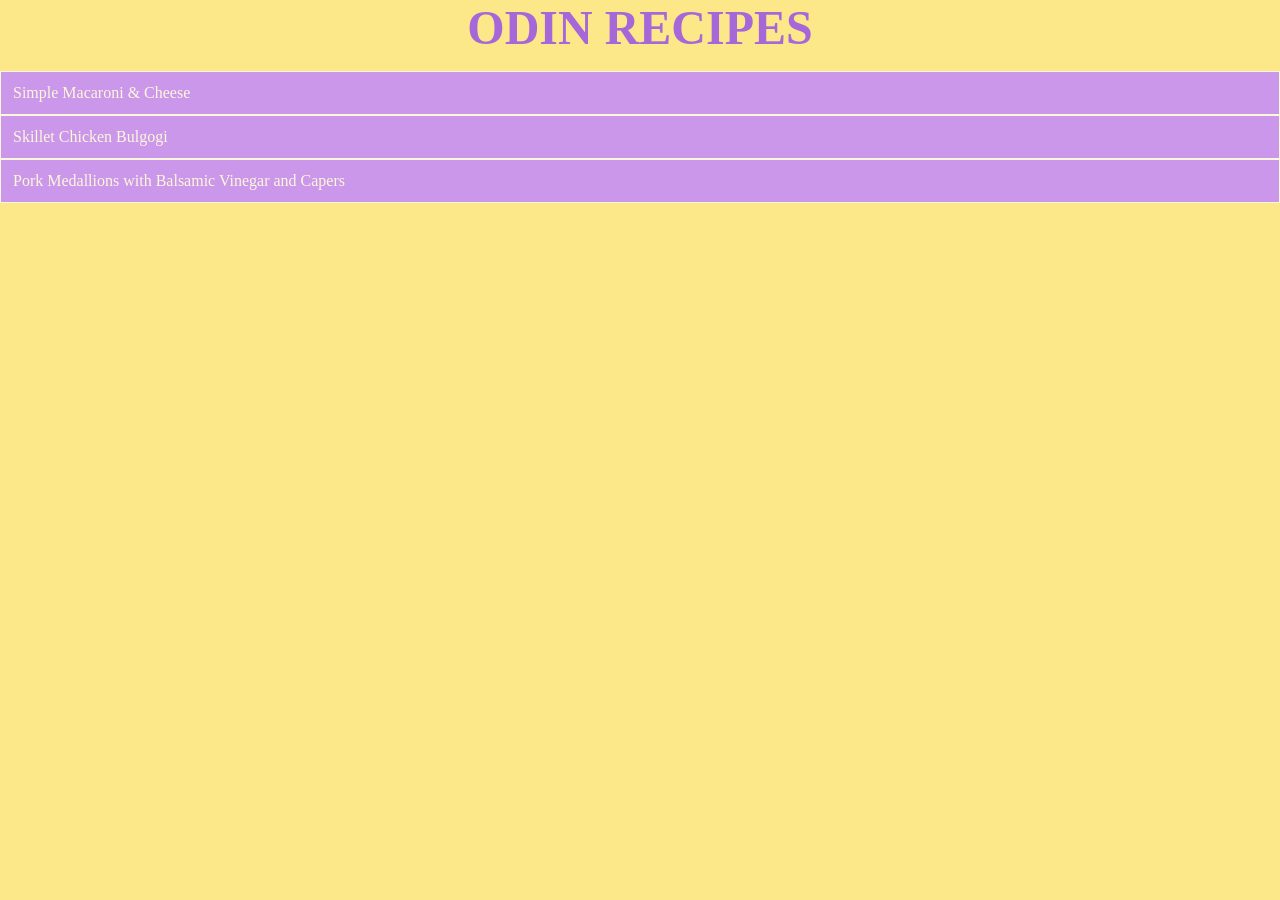
<file: index.html>
<!DOCTYPE html>
<html lang="en">
  <head>
    <meta charset="utf-8">
    <title>Odin Recipes | Home Page</title>
    <link rel="stylesheet" href="./styles.css">
  </head>
  <body>
    <h1>Odin Recipes</h1>
    <ul class="nav">

      <li>
        <a href="./recipes/macaroni-and-cheese.html">Simple Macaroni & Cheese</a>
      </li>
      <li>
        <a href="./recipes/skillet-chicken.html">Skillet Chicken Bulgogi</a>
      </li>
      <li>
        <a href="./recipes/pork-medallions.html">
          Pork Medallions with Balsamic Vinegar and Capers
        </a>
      </li>
    </ul>
  </body>
</html>
</file>
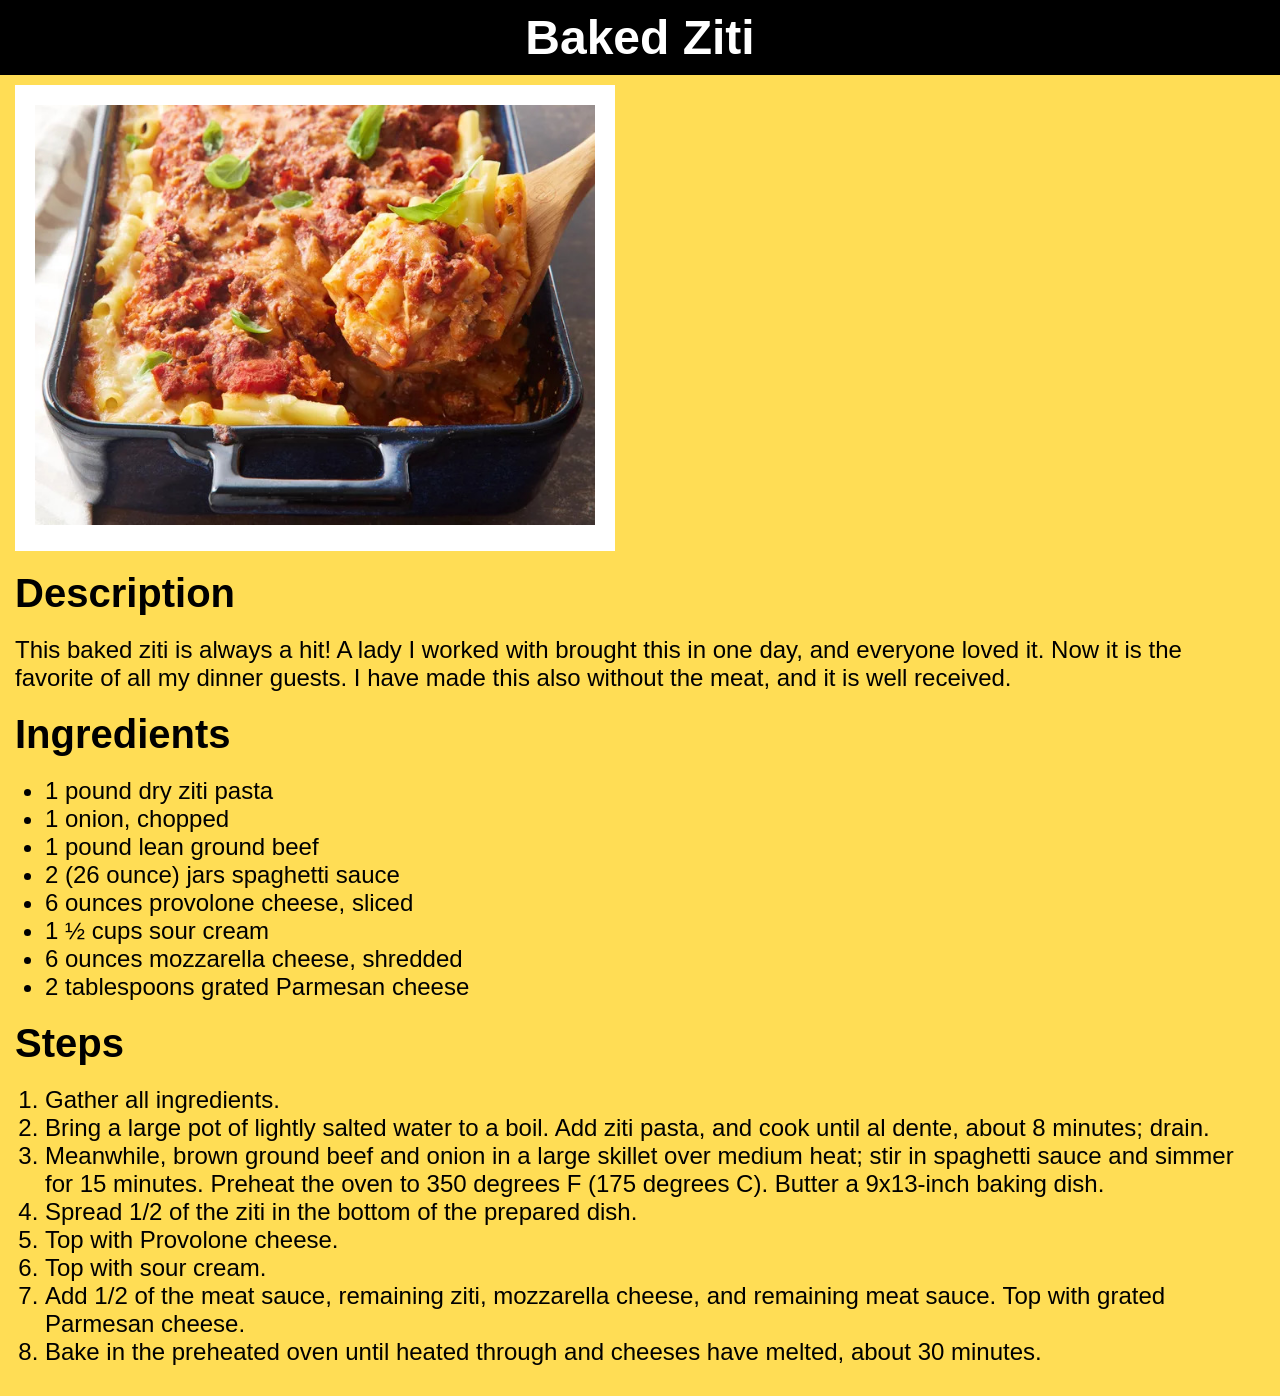
<file: recipes/baked-ziti.html>
<!DOCTYPE html>
<html lang="en">

<head>
  <meta charset="utf-8">
  <meta name="viewport" content="width=device-width, initial-scale=1.0">
  <title>Odin Recipe: Baked Ziti</title>
  <link rel="stylesheet" href="../css/styles.css">
</head>

<body>
  <h1 class="bg-black text-center">Baked Ziti</h1>
  <div class="container">
    <div class="img-recipe">
      <img src="../img/baked-ziti.jpg" alt="baked ziti dish" width="683" height="512">
    </div>
    <h2>Description</h2>
    <p>
      This baked ziti is always a hit! A lady I worked
      with brought this in one day, and everyone loved it.
      Now it is the favorite of all my dinner guests.
      I have made this also without the meat, and it is well received.
    </p>
    <h2>Ingredients</h2>
    <ul class="list-ingredients">
      <li>1 pound dry ziti pasta</li>
      <li>1 onion, chopped</li>
      <li>1 pound lean ground beef</li>
      <li>2 (26 ounce) jars spaghetti sauce</li>
      <li>6 ounces provolone cheese, sliced</li>
      <li>1 ½ cups sour cream</li>
      <li>6 ounces mozzarella cheese, shredded</li>
      <li>2 tablespoons grated Parmesan cheese</li>
    </ul>
    <h2>Steps</h2>
    <ol class="list-steps">
      <li>Gather all ingredients.</li>
      <li>
        Bring a large pot of lightly salted water to a boil.
        Add ziti pasta, and cook until al dente, about 8
        minutes; drain.
      </li>
      <li>
        Meanwhile, brown ground beef and onion in a
        large skillet over medium heat; stir in spaghetti
        sauce and simmer for 15 minutes. Preheat the
        oven to 350 degrees F (175 degrees C). Butter a
        9x13-inch baking dish.
      </li>
      <li>
        Spread 1/2 of the ziti in the bottom of the
        prepared dish.
      </li>
      <li>Top with Provolone cheese.</li>
      <li>Top with sour cream.</li>
      <li>
        Add 1/2 of the meat sauce, remaining ziti,
        mozzarella cheese, and remaining meat sauce.
        Top with grated Parmesan cheese.
      </li>
      <li>
        Bake in the preheated oven until heated
        through and cheeses have melted,
        about 30 minutes.
      </li>
    </ol>
  </div>
</body>

</html>
</file>
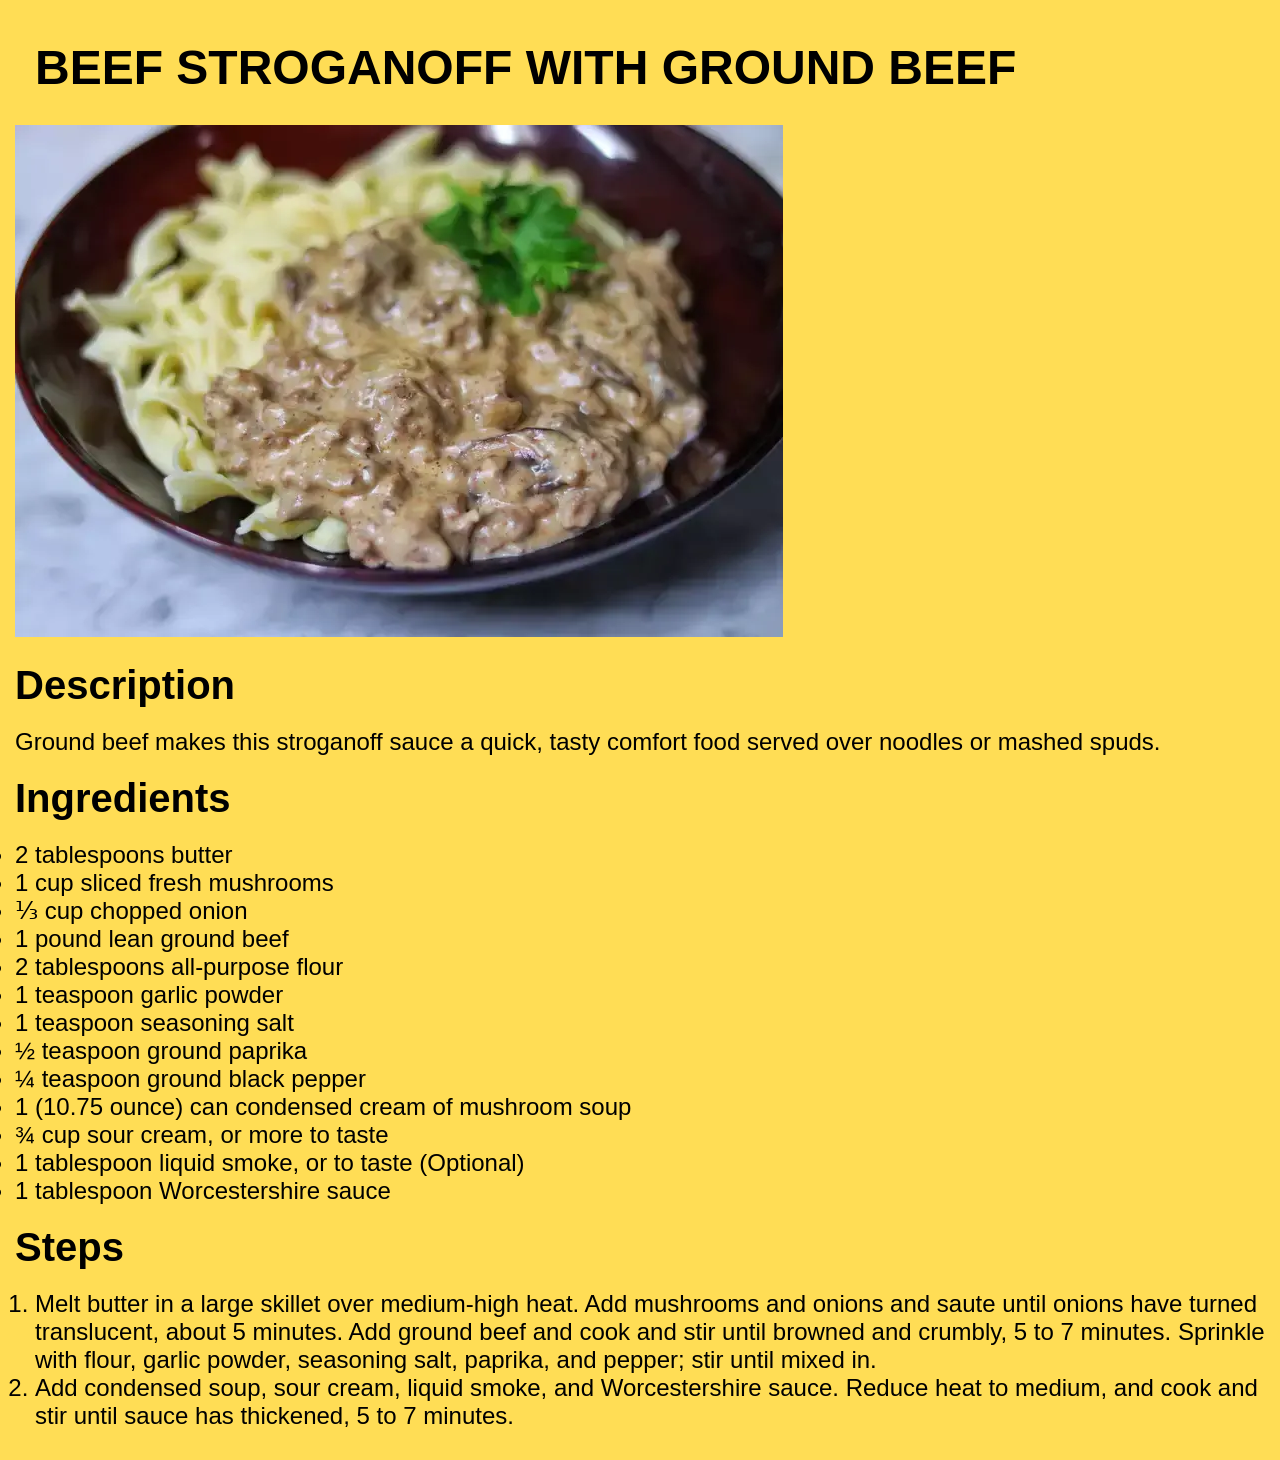
<file: recipes/beef-stroganoff.html>
<!DOCTYPE html>
<html lang="en">
  <head>
	  <meta charset="utf-8">
		<link rel="stylesheet" href="../css/styles.css">
		<link rel="stylesheet" href="../css/recipes.css">
	  <title>Odin Recipes - Beef Stroganoff with Ground Beef</title>
  </head>
	<body>
		<div class="container">
			<h1>Beef Stroganoff with Ground Beef</h1>
			<img src="../images/beef-stroganoff.jpg" width="768"
			height="512">
			<h2>Description</h2>
			<p>Ground beef makes this stroganoff sauce a quick, tasty comfort food served over noodles or mashed spuds.</p>
			<h2>Ingredients</h2>
			<ul>
				<li>2 tablespoons butter</li>
				<li>1 cup sliced fresh mushrooms</li>
				<li>⅓ cup chopped onion</li>
				<li>1 pound lean ground beef</li>
				<li>2 tablespoons all-purpose flour</li>
				<li>1 teaspoon garlic powder</li>
				<li>1 teaspoon seasoning salt</li>
				<li>½ teaspoon ground paprika</li>
				<li>¼ teaspoon ground black pepper</li>
				<li>1 (10.75 ounce) can condensed cream of mushroom soup</li>
				<li>¾ cup sour cream, or more to taste</li>
				<li>1 tablespoon liquid smoke, or to taste (Optional)</li>
				<li>1 tablespoon Worcestershire sauce</li>
			</ul>
			<h2>Steps</h2>
			<ol>
				<li>Melt butter in a large skillet over medium-high heat.
					Add mushrooms and onions and saute until onions have 
					turned translucent, about 5 minutes. Add ground beef 
					and cook and stir until browned and crumbly, 5 to 7 
					minutes. Sprinkle with flour, garlic powder, seasoning 
					salt, paprika, and pepper; stir until mixed in.</li>
				<li>Add condensed soup, sour cream, liquid smoke, and
					Worcestershire sauce. Reduce heat to medium, and cook 
					and stir until sauce has thickened, 5 to 7 minutes.</li>
			</ol>
		</div>
	</body>
</html>
</file>
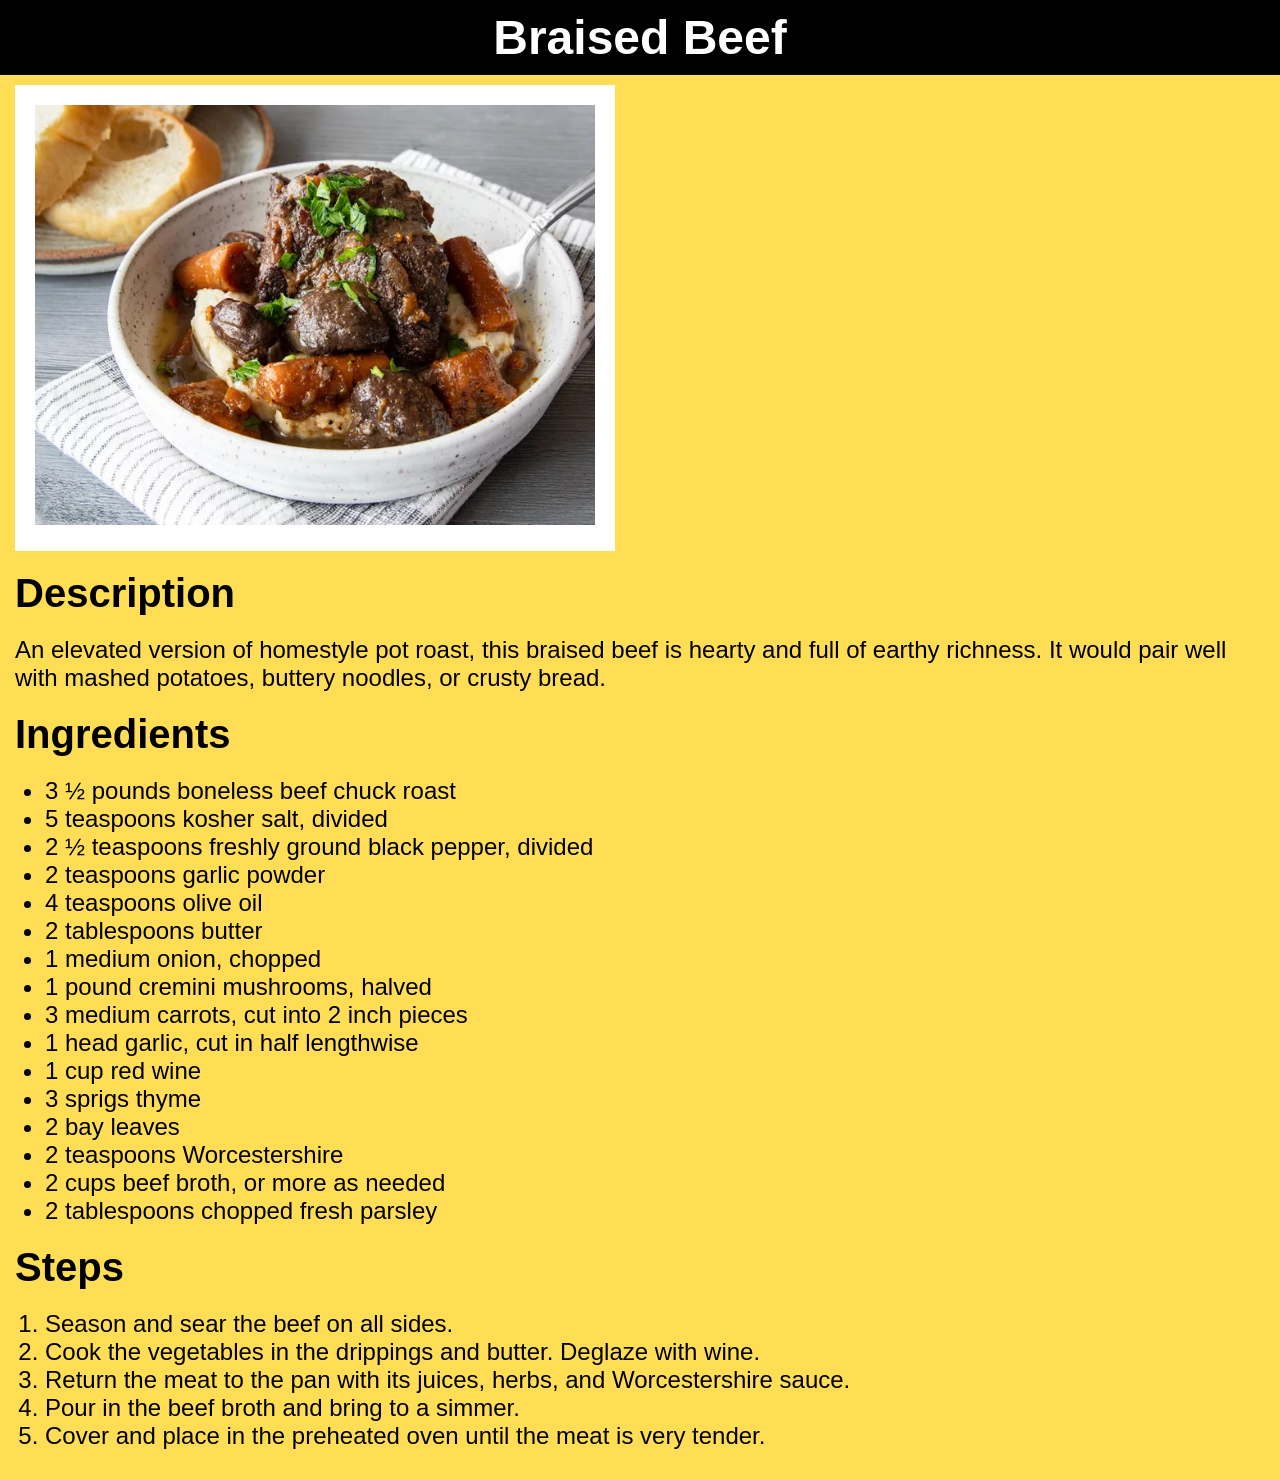
<file: recipes/braised-beef.html>
<!DOCTYPE html>
<html lang="en">

<head>
  <meta charset="utf-8">
  <meta name="viewport" content="width=device-width, initial-scale=1.0">
  <title>Odin Recipe: Braised Beef</title>
  <link rel="stylesheet" href="../css/styles.css">
</head>

<body>
  <h1 class="bg-black text-center">Braised Beef</h1>
  <div class="container">
    <div class="img-recipe">
      <img src="../img/braised-beef.jpg" alt="braised beef dish" width="683" height="512">
    </div>
    <h2>Description</h2>
    <p>
      An elevated version of homestyle pot roast,
      this braised beef is hearty and full of
      earthy richness. It would pair well with
      mashed potatoes, buttery noodles, or
      crusty bread.
    </p>
    <h2>Ingredients</h2>
    <ul class="list-ingredients">
      <li>3 ½ pounds boneless beef chuck roast</li>
      <li>5 teaspoons kosher salt, divided</li>
      <li>2 ½ teaspoons freshly ground black pepper, divided</li>
      <li>2 teaspoons garlic powder</li>
      <li>4 teaspoons olive oil</li>
      <li>2 tablespoons butter</li>
      <li>1 medium onion, chopped</li>
      <li>1 pound cremini mushrooms, halved</li>
      <li>3 medium carrots, cut into 2 inch pieces</li>
      <li>1 head garlic, cut in half lengthwise</li>
      <li>1 cup red wine</li>
      <li>3 sprigs thyme</li>
      <li>2 bay leaves</li>
      <li>2 teaspoons Worcestershire</li>
      <li>2 cups beef broth, or more as needed</li>
      <li>2 tablespoons chopped fresh parsley</li>
    </ul>
    <h2>Steps</h2>
    <ol class="list-steps">
      <li>Season and sear the beef on all sides.</li>
      <li>
        Cook the vegetables in the drippings and butter.
        Deglaze with wine.
      </li>
      <li>
        Return the meat to the pan with its juices, 
        herbs, and Worcestershire sauce.
      </li>
      <li>Pour in the beef broth and bring to a simmer.</li>
      <li>
        Cover and place in the preheated oven until 
        the meat is very tender.
      </li>
    </ol>
  </div>
</body>

</html>
</file>
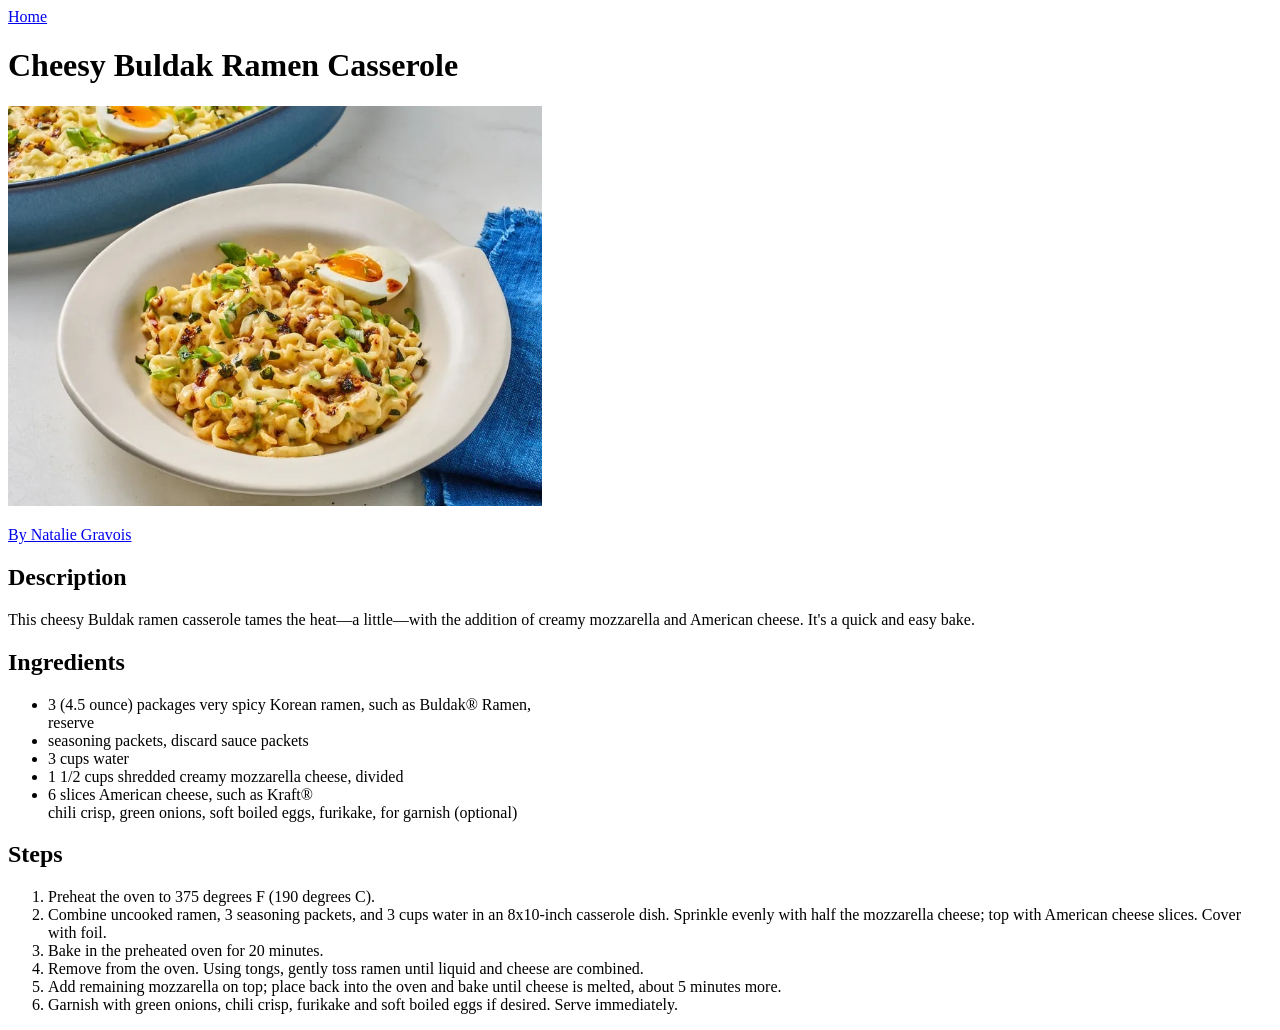
<file: recipes/cheesy-buldak-ramen.html>
<!DOCTYPE html>
<html lang="en">
<head>
  <meta charset="UTF-8">
  <meta name="viewport" content="width=device-width, initial-scale=1.0">
  <title>Cheesy Buldak Ramen Casserole | Odin Recipes | TOP Projects</title>
</head>
<body>
  <a href="../index.html">Home</a>
  <h1>Cheesy Buldak Ramen Casserole</h1>
  <img src="../images/cheesy-buldak-ramen.jpg" alt="Cheesy Buldak Ramen Casserole Recipe" height="400">
  <p><a href="https://www.allrecipes.com/cheesy-buldak-ramen-casserole-recipe-11774054">By Natalie Gravois</a></p>
  
  <h2>Description</h2>
  <p>This cheesy Buldak ramen casserole tames the heat—a little—with the addition of creamy mozzarella and American cheese. It's a quick and easy bake.</p>

  <h2>Ingredients</h2>
  <ul>
    <li>3 (4.5 ounce) packages very spicy Korean ramen, such as Buldak® Ramen, </li>reserve 
    <li>seasoning packets, discard sauce packets</li>

    <li>3 cups water</li>

    <li>1 1/2 cups shredded creamy mozzarella cheese, divided</li>

    <li>6 slices American cheese, such as Kraft®</li>
    chili crisp, green onions, soft boiled eggs, furikake, for garnish (optional)
  </ul>

  <h2>Steps</h2>
  <ol>
    <li>Preheat the oven to 375 degrees F (190 degrees C). </li>
    <li>Combine uncooked ramen, 3 seasoning packets, and 3 cups water in an 8x10-inch casserole dish. Sprinkle evenly with half the mozzarella cheese; top with American cheese slices. Cover with foil.</li>
    <li>Bake in the preheated oven for 20 minutes.</li>
    <li>Remove from the oven. Using tongs, gently toss ramen until liquid and cheese are combined. </li>
    <li>Add remaining mozzarella on top; place back into the oven and bake until cheese is melted, about 5 minutes more.</li>
    <li>Garnish with green onions, chili crisp, furikake and soft boiled eggs if desired. Serve immediately.</li>
  </ol>
</body>
</html>
</file>
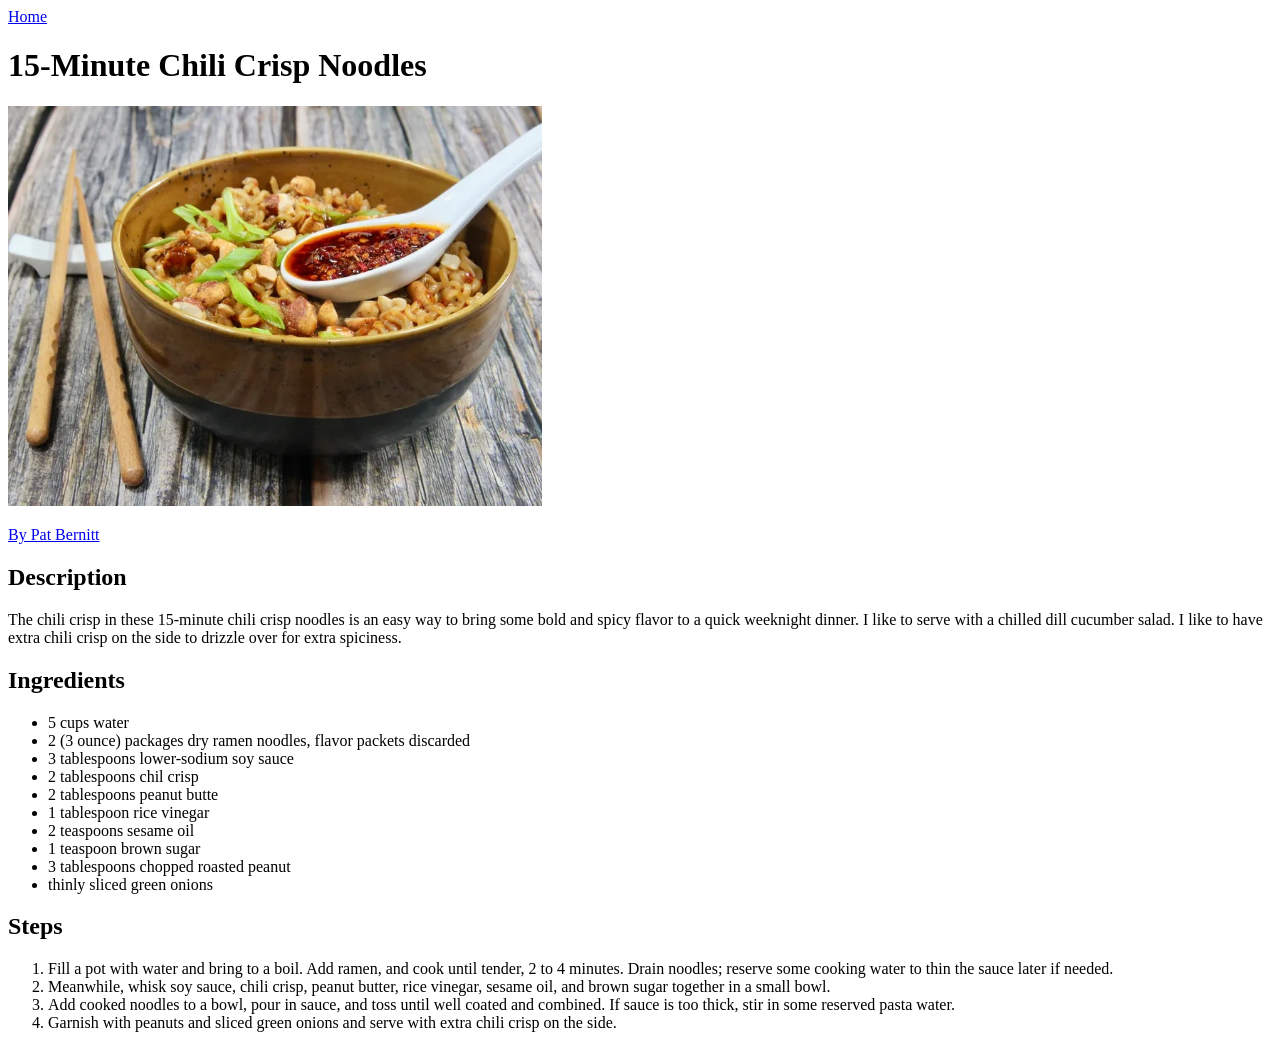
<file: recipes/chili-crisp-noodles.html>
<!DOCTYPE html>
<html lang="en">
<head>
  <meta charset="UTF-8">
  <meta name="viewport" content="width=device-width, initial-scale=1.0">
  <title>15-Minute Chili Crisp Noodles | Odin Recipes | TOP Projects</title>
</head>
<body>
  <a href="../index.html">Home</a>
  <h1>15-Minute Chili Crisp Noodles</h1>
  <img src="../images/chili-crisp-noodles.jpg" alt="15-Minute Chili Crisp Noodles" height="400">
  <p><a href="https://www.allrecipes.com/15-minute-chili-crisp-noodles-recipe-11764811">By Pat Bernitt</a></p>
  
  <h2>Description</h2>
  <p>The chili crisp in these 15-minute chili crisp noodles is an easy way to bring some bold and spicy flavor to a quick weeknight dinner. I like to serve with a chilled dill cucumber salad. I like to have extra chili crisp on the side to drizzle over for extra spiciness.</p>

  <h2>Ingredients</h2>
  <ul>
    <li>5 cups water</li>
    <li>2 (3 ounce) packages dry ramen noodles, flavor packets discarded</li>
    <li>3 tablespoons lower-sodium soy sauce</li>
    <li>2 tablespoons chil crisp</li>
    <li>2 tablespoons peanut butte</li>
    <li>1 tablespoon rice vinegar</li>
    <li>2 teaspoons sesame oil</li>
    <li>1 teaspoon brown sugar</li>
    <li>3 tablespoons chopped roasted peanut</li>
    <li>thinly sliced green onions</li>
  </ul>

  <h2>Steps</h2>
  <ol>
    <li>Fill a pot with water and bring to a boil. Add ramen, and cook until tender, 2 to 4 minutes. Drain noodles; reserve some cooking water to thin the sauce later if needed.</li>
    <li>Meanwhile, whisk soy sauce, chili crisp, peanut butter, rice vinegar, sesame oil, and brown sugar together in a small bowl.</li>
    <li>Add cooked noodles to a bowl, pour in sauce, and toss until well coated and combined. If sauce is too thick, stir in some reserved pasta water.</li>
    <li>Garnish with peanuts and sliced green onions and serve with extra chili crisp on the side.</li>
  </ol>
</body>
</html>
</file>
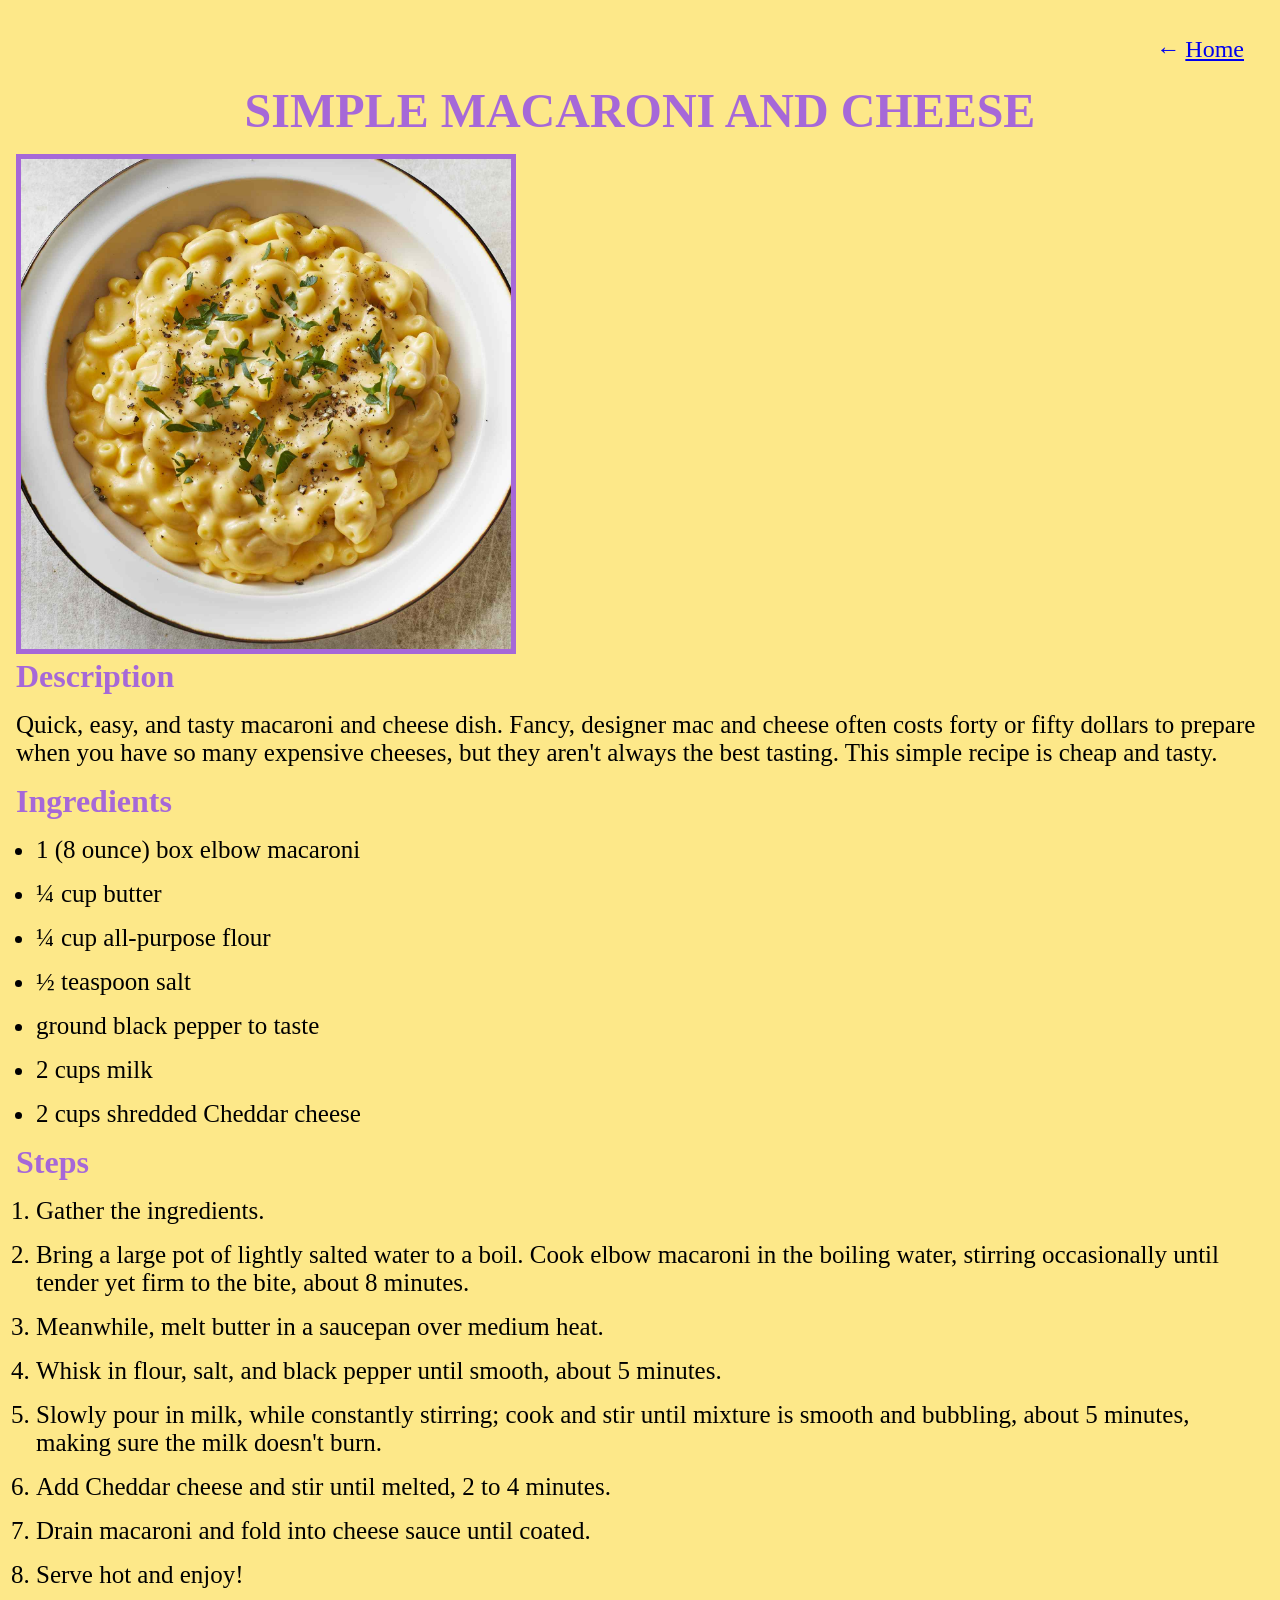
<file: recipes/macaroni-and-cheese.html>
<!DOCTYPE html>
<html lang="en">
  <head>
    <meta charset="utf-8">
    <title>Odin Recipes | Simple Macaroni & Cheese</title>
    <link rel="stylesheet" href="../styles.css">
  </head>
  <body class="container">
    <a class="home" href="../index.html">Home</a>

    <h1>Simple Macaroni and Cheese</h1>
    <img class="img preview" src="../images/macaroni-cheese.jpg" 
      alt="An photo of macaroni-and-cheese dish." width="500">
    
    <h2>Description</h2>
    <p>Quick, easy, and tasty macaroni and cheese dish. Fancy, designer mac and 
      cheese often costs forty or fifty dollars to prepare when you have so many
      expensive cheeses, but they aren't always the best tasting. This simple 
      recipe is cheap and tasty.
    </p>

    <h2>Ingredients</h2>
    <ul class="list">
      <li>1 (8 ounce) box elbow macaroni</li>
      <li>¼ cup butter</li>
      <li>¼ cup all-purpose flour</li>
      <li>½ teaspoon salt</li>
      <li>ground black pepper to taste</li>
      <li>2 cups milk</li>
      <li>2 cups shredded Cheddar cheese</li>
    </ul>

    <h2>Steps</h2>
    <ol class="list">
      <li>Gather the ingredients.</li>
      <li>
        Bring a large pot of lightly salted water to a boil. Cook elbow 
        macaroni in the boiling water, stirring occasionally until tender yet 
        firm to the bite, about 8 minutes.
      </li>
      <li>Meanwhile, melt butter in a saucepan over medium heat.</li>
      <li>
        Whisk in flour, salt, and black pepper until smooth, about 5 minutes.
      </li>
      <li>
        Slowly pour in milk, while constantly stirring; cook and stir until 
        mixture is smooth and bubbling, about 5 minutes, making sure the milk 
        doesn't burn.
      </li>
      <li>Add Cheddar cheese and stir until melted, 2 to 4 minutes.</li>
      <li>Drain macaroni and fold into cheese sauce until coated.</li>
      <li>Serve hot and enjoy!</li>
    </ol>
  </body>
</html>
</file>
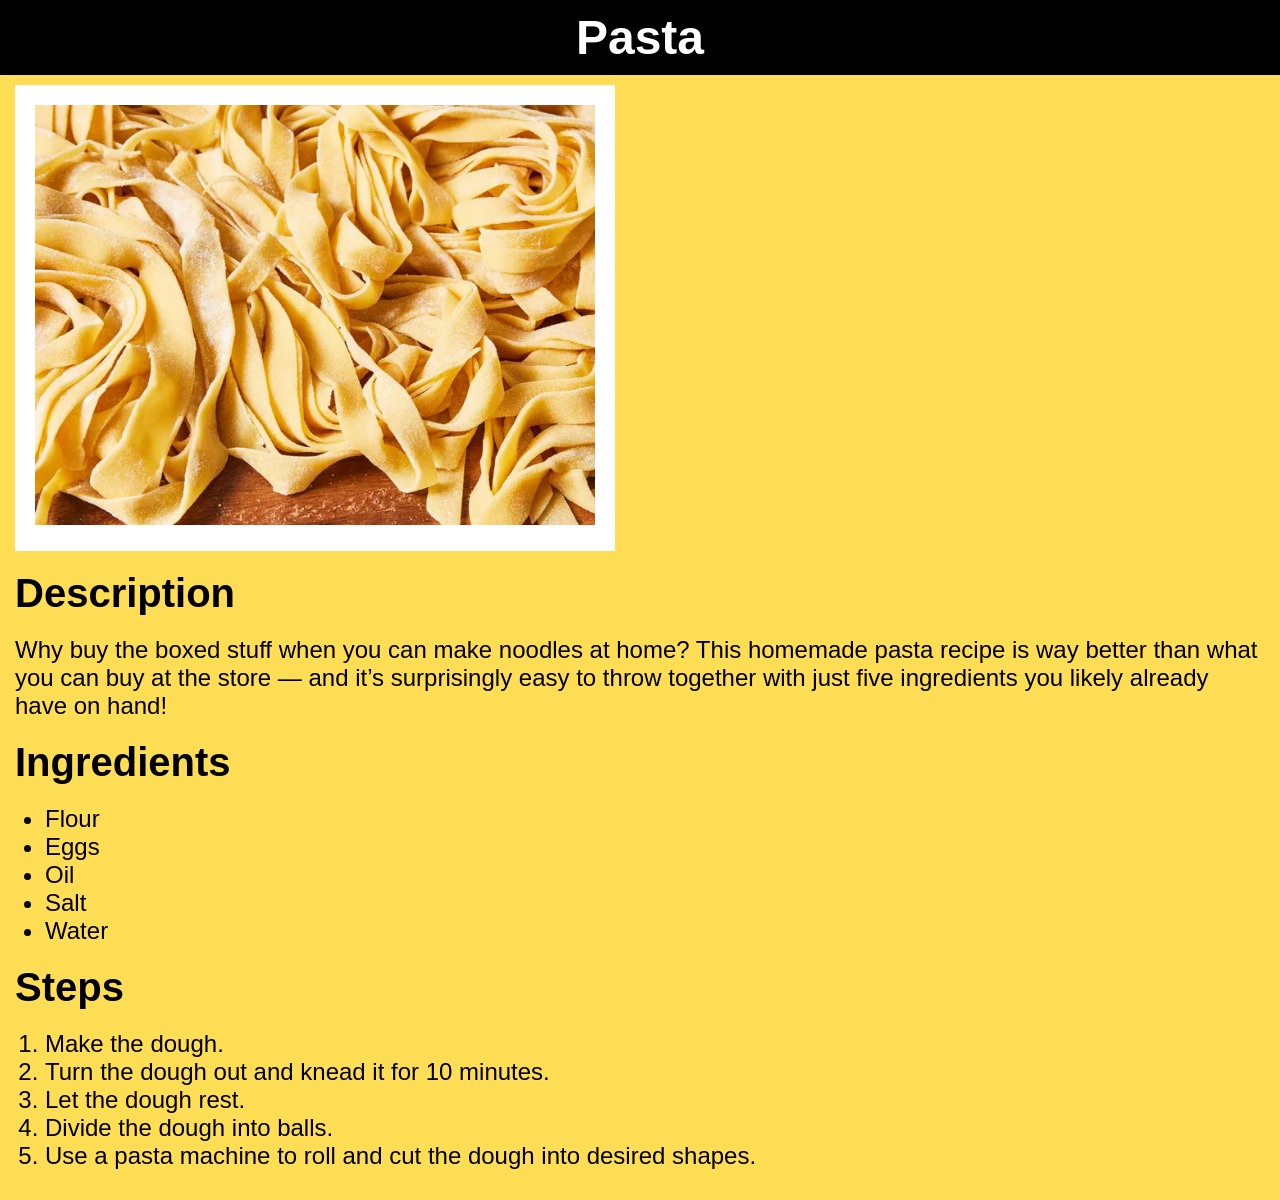
<file: recipes/pasta.html>
<!DOCTYPE html>
<html lang="en">

<head>
  <meta charset="utf-8">
  <meta name="viewport" content="width=device-width, initial-scale=1.0">
  <title>Odin Recipe: Pasta</title>
  <link rel="stylesheet" href="../css/styles.css">
</head>

<body>
  <h1 class="bg-black text-center">Pasta</h1>
  <div class="container">
    <div class="img-recipe">
      <img src="../img/pasta.jpg" alt="pasta dish" width="683" height="512">
    </div>
    <h2>Description</h2>
    <p>
      Why buy the boxed stuff when you can make noodles
      at home? This homemade pasta recipe is way better
      than what you
      can buy at the store — and it’s surprisingly easy
      to throw together with just five ingredients you
      likely already have on hand!
    </p>
    <h2>Ingredients</h2>
    <ul class="list-ingredients">
      <li>Flour</li>
      <li>Eggs</li>
      <li>Oil</li>
      <li>Salt</li>
      <li>Water</li>
    </ul>
    <h2>Steps</h2>
    <ol class="list-steps">
      <li>Make the dough.</li>
      <li>Turn the dough out and knead it for 10 minutes.</li>
      <li>Let the dough rest.</li>
      <li>Divide the dough into balls.</li>
      <li>Use a pasta machine to roll and cut the dough into desired shapes.</li>
    </ol>
  </div>
  
</body>

</html>
</file>
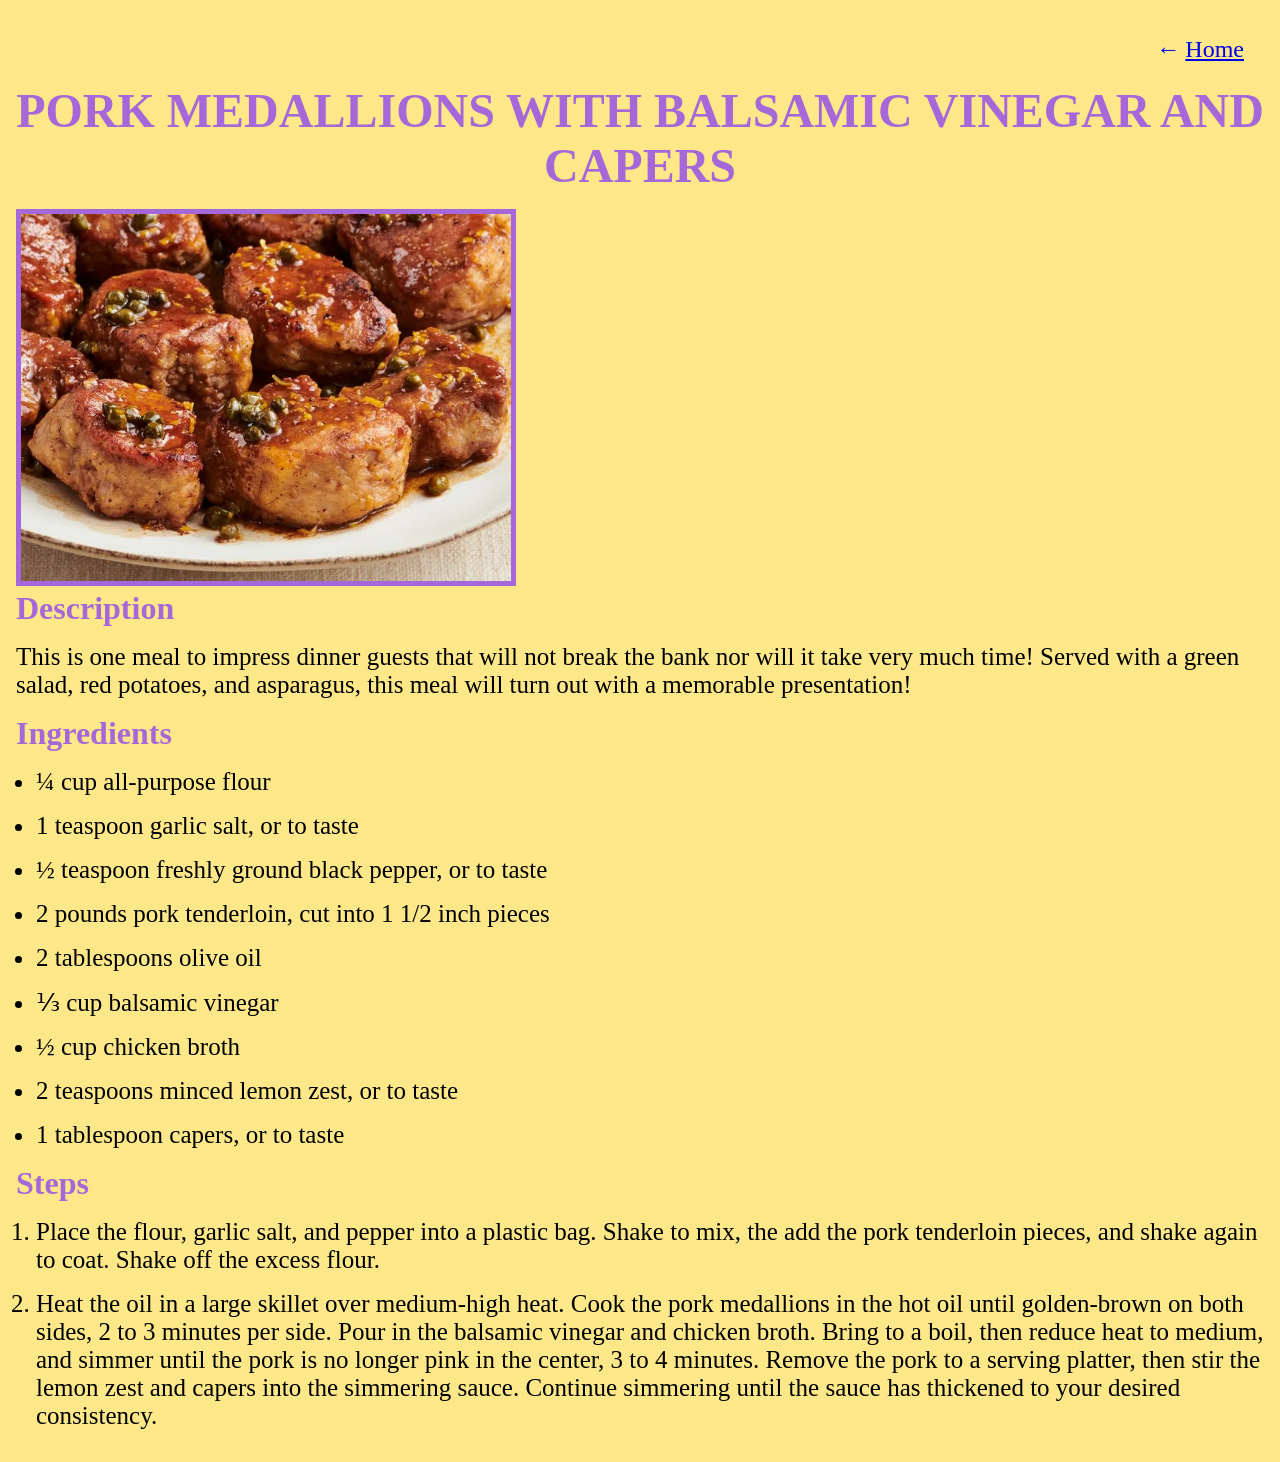
<file: recipes/pork-medallions.html>
<!DOCTYPE html>
<html lang="en">
  <head>
    <meta charset="utf-8">
    <title>
      Odin Recipes | Pork Medallions with Balsamic Vinegar and Capers
    </title>
    <link rel="stylesheet" href="../styles.css">
  </head>
  <body class="container">
    <a class="home" href="../index.html">Home</a>

    <h1>Pork Medallions with Balsamic Vinegar and Capers</h1>
    <img class="img preview" src="../images/pork-medallions.jpeg" 
      alt="An photo of pork medallions dish." width="500">
    
    <h2>Description</h2>
    <p>
      This is one meal to impress dinner guests that will not break the bank 
      nor will it take very much time! Served with a green salad, red potatoes, 
      and asparagus, this meal will turn out with a memorable presentation!
    </p>

    <h2>Ingredients</h2>
    <ul class="list">
      <li>¼ cup all-purpose flour</li>
      <li>1 teaspoon garlic salt, or to taste</li>
      <li>½ teaspoon freshly ground black pepper, or to taste</li>
      <li>2 pounds pork tenderloin, cut into 1 1/2 inch pieces</li>
      <li>2 tablespoons olive oil</li>
      <li>⅓ cup balsamic vinegar</li>
      <li>½ cup chicken broth</li>
      <li>2 teaspoons minced lemon zest, or to taste</li>
      <li>1 tablespoon capers, or to taste</li>
    </ul>

    <h2>Steps</h2>
    <ol class="list">
      <li>Place the flour, garlic salt, and pepper into a plastic bag. Shake to 
        mix, the add the pork tenderloin pieces, and shake again to coat. Shake 
        off the excess flour.
      </li>
      <li>
        Heat the oil in a large skillet over medium-high heat. Cook the pork 
        medallions in the hot oil until golden-brown on both sides, 2 to 
        3 minutes per side. Pour in the balsamic vinegar and chicken broth. 
        Bring to a boil, then reduce heat to medium, and simmer until the pork 
        is no longer pink in the center, 3 to 4 minutes. Remove the pork to a 
        serving platter, then stir the lemon zest and capers into the simmering 
        sauce. Continue simmering until the sauce has thickened to your desired 
        consistency.
      </li>
    </ol>
  </body>
</html>
</file>
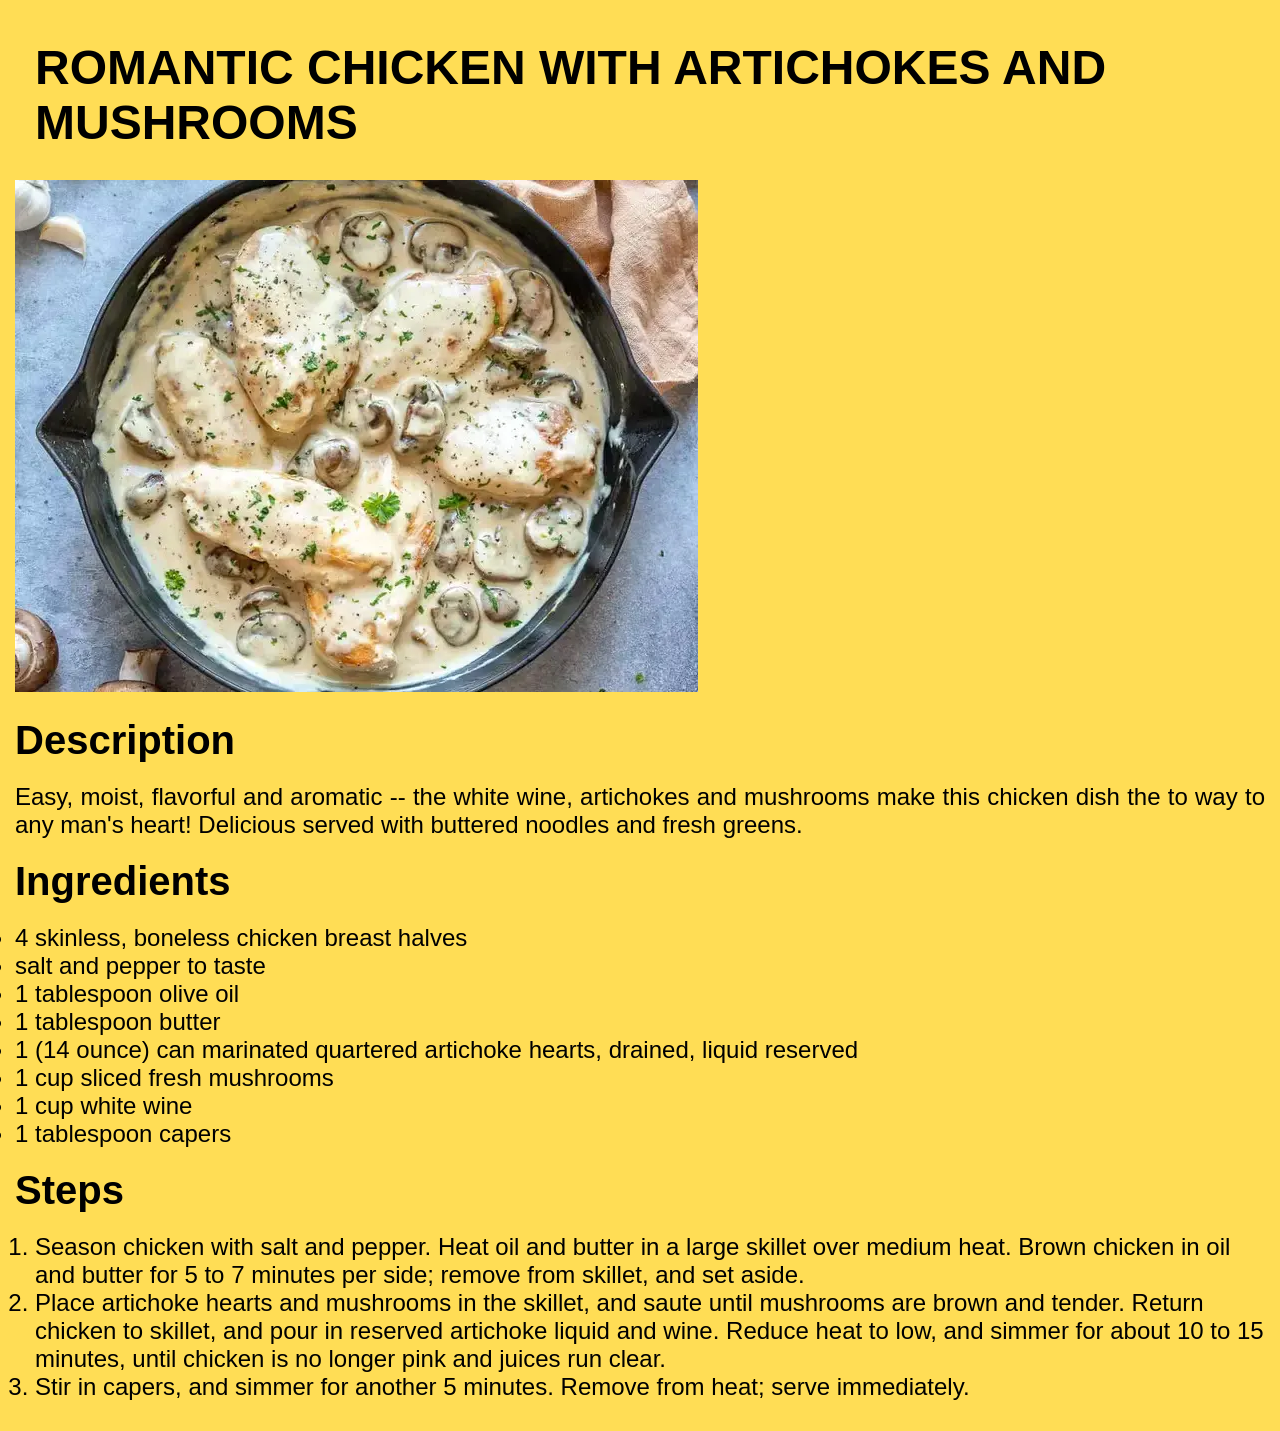
<file: recipes/romantic-chicken.html>
<!DOCTYPE html>
<html lang="en">
  <head>
	  <meta charset="utf-8">
		<link rel="stylesheet" href="../css/styles.css">
		<link rel="stylesheet" href="../css/recipes.css">
	  <title>Odin Recipes - Romantic Chicken </title>
  </head>
	<body>
		<div class="container">
			<h1>Romantic Chicken with Artichokes and Mushrooms</h1>
			<img src="../images/romantic-chicken.jpg" width="683"
			height="512">
			<h2>Description</h2>
			<p>Easy, moist, flavorful and aromatic -- the white wine,
				artichokes and mushrooms make this chicken dish the to way
				to any man's heart! Delicious served with buttered noodles
				and fresh greens.</p>
			<h2>Ingredients</h2>
			<ul>
				<li>4 skinless, boneless chicken breast halves</li>
				<li>salt and pepper to taste</li>
				<li>1 tablespoon olive oil</li>
				<li>1 tablespoon butter</li>
				<li>1 (14 ounce) can marinated quartered artichoke hearts,
					drained, liquid reserved</li>
				<li>1 cup sliced fresh mushrooms</li>
				<li>1 cup white wine</li>
				<li>1 tablespoon capers</li>
			</ul>
			<h2>Steps</h2>
			<ol>
				<li>Season chicken with salt and pepper. Heat oil and 
					butter in a large skillet over medium heat. Brown 
					chicken in oil and butter for 5 to 7 minutes per side;
					remove from skillet, and set aside.</li>
				<li>Place artichoke hearts and mushrooms in the skillet,
					and saute until mushrooms are brown and tender. Return
					chicken to skillet, and pour in reserved artichoke 
					liquid and wine. Reduce heat to low, and simmer for 
					about 10 to 15 minutes, until chicken is no longer 
					pink and juices run clear.</li>
				<li>Stir in capers, and simmer for another 5 minutes. 
					Remove from heat; serve immediately.</li>
			</ol>
	
		</div>
</body>
</html>
</file>
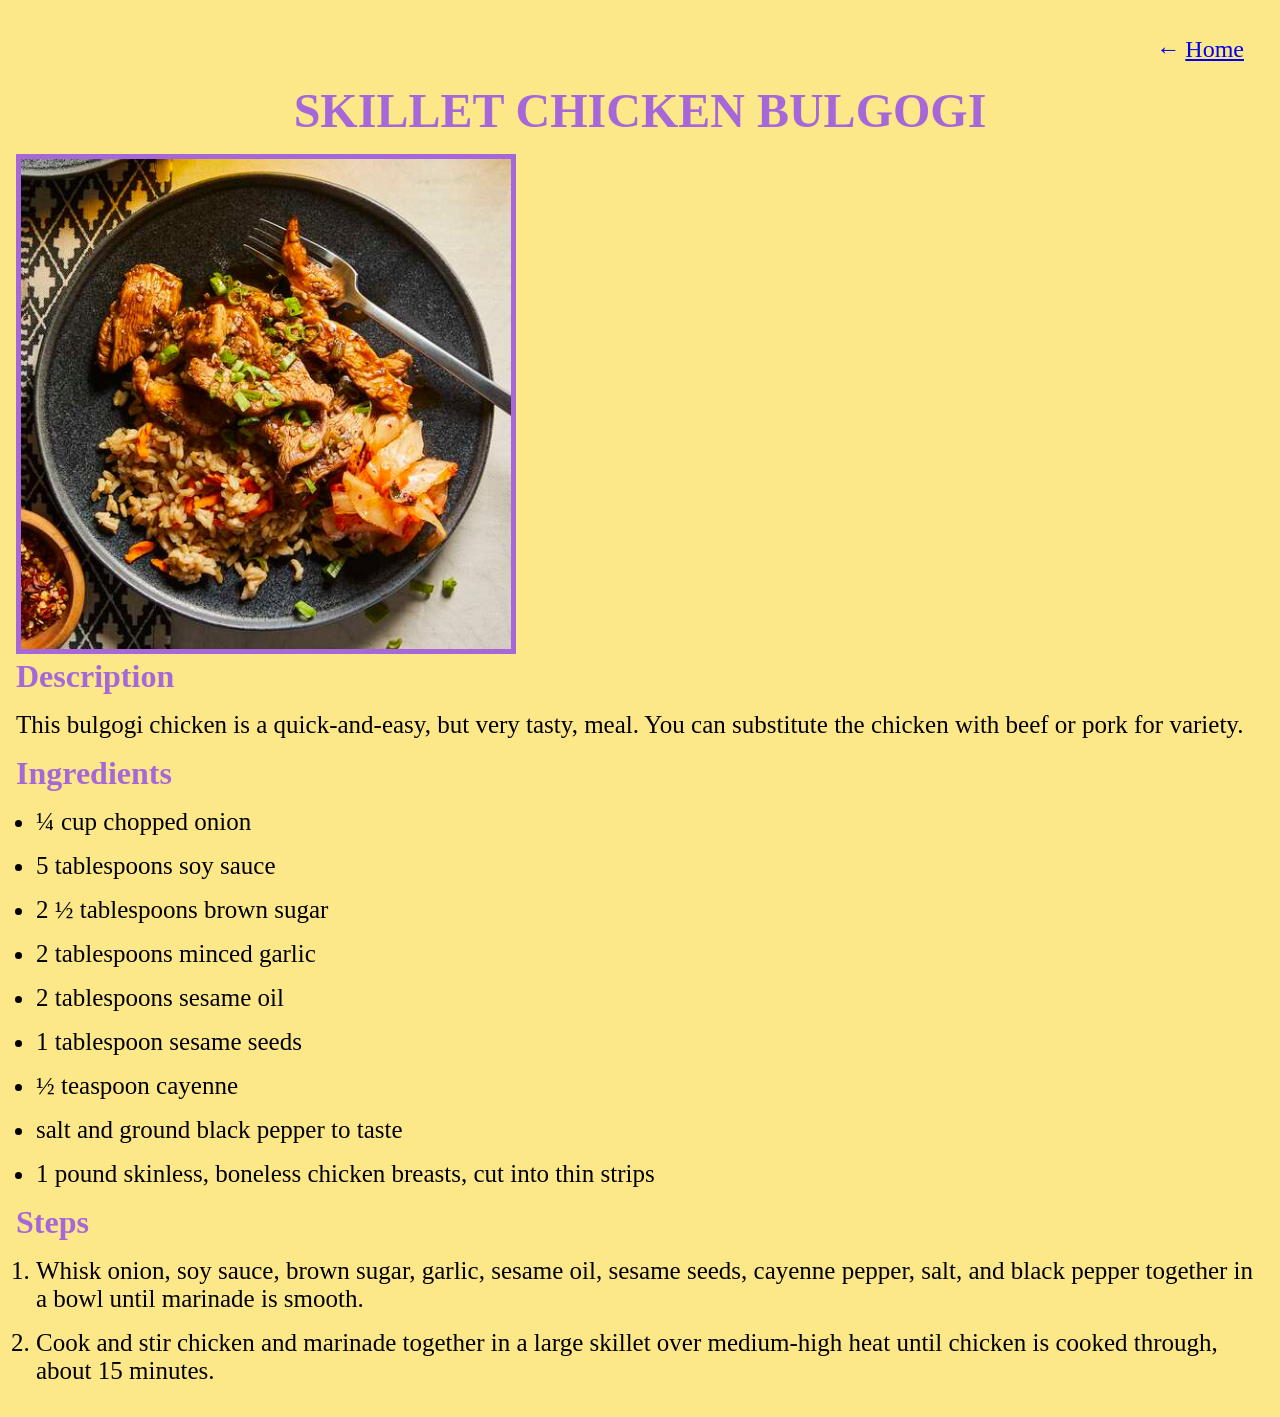
<file: recipes/skillet-chicken.html>
<!DOCTYPE html>
<html lang="en">
  <head>
    <meta charset="utf-8">
    <title>Odin Recipes | Skillet Chicken Bulgogi</title>
    <link rel="stylesheet" href="../styles.css">
  </head>
  <body class="container">
    <a class="home" href="../index.html">Home</a>

    <h1>Skillet Chicken Bulgogi</h1>
    <img class="img preview" src="../images/skillet-chicken.jpeg" 
      alt="An photo of skillet chicken bulgogi dish." width="500">
    
    <h2>Description</h2>
    <p>
      This bulgogi chicken is a quick-and-easy, but very tasty, meal. You can 
      substitute the chicken with beef or pork for variety.
    </p>

    <h2>Ingredients</h2>
    <ul class="list">
      <li>¼ cup chopped onion</li>
      <li>5 tablespoons soy sauce</li>
      <li>2 ½ tablespoons brown sugar</li>
      <li>2 tablespoons minced garlic</li>
      <li>2 tablespoons sesame oil</li>
      <li>1 tablespoon sesame seeds</li>
      <li>½ teaspoon cayenne</li>
      <li>salt and ground black pepper to taste</li>
      <li>1 pound skinless, boneless chicken breasts, cut into thin strips</li>
    </ul>

    <h2>Steps</h2>
    <ol class="list">
      <li>
        Whisk onion, soy sauce, brown sugar, garlic, sesame oil, sesame seeds, 
        cayenne pepper, salt, and black pepper together in a bowl until marinade 
        is smooth.
      </li>
      <li>
        Cook and stir chicken and marinade together in a large skillet over 
        medium-high heat until chicken is cooked through, about 15 minutes.
      </li>
    </ol>
  </body>
</html>
</file>
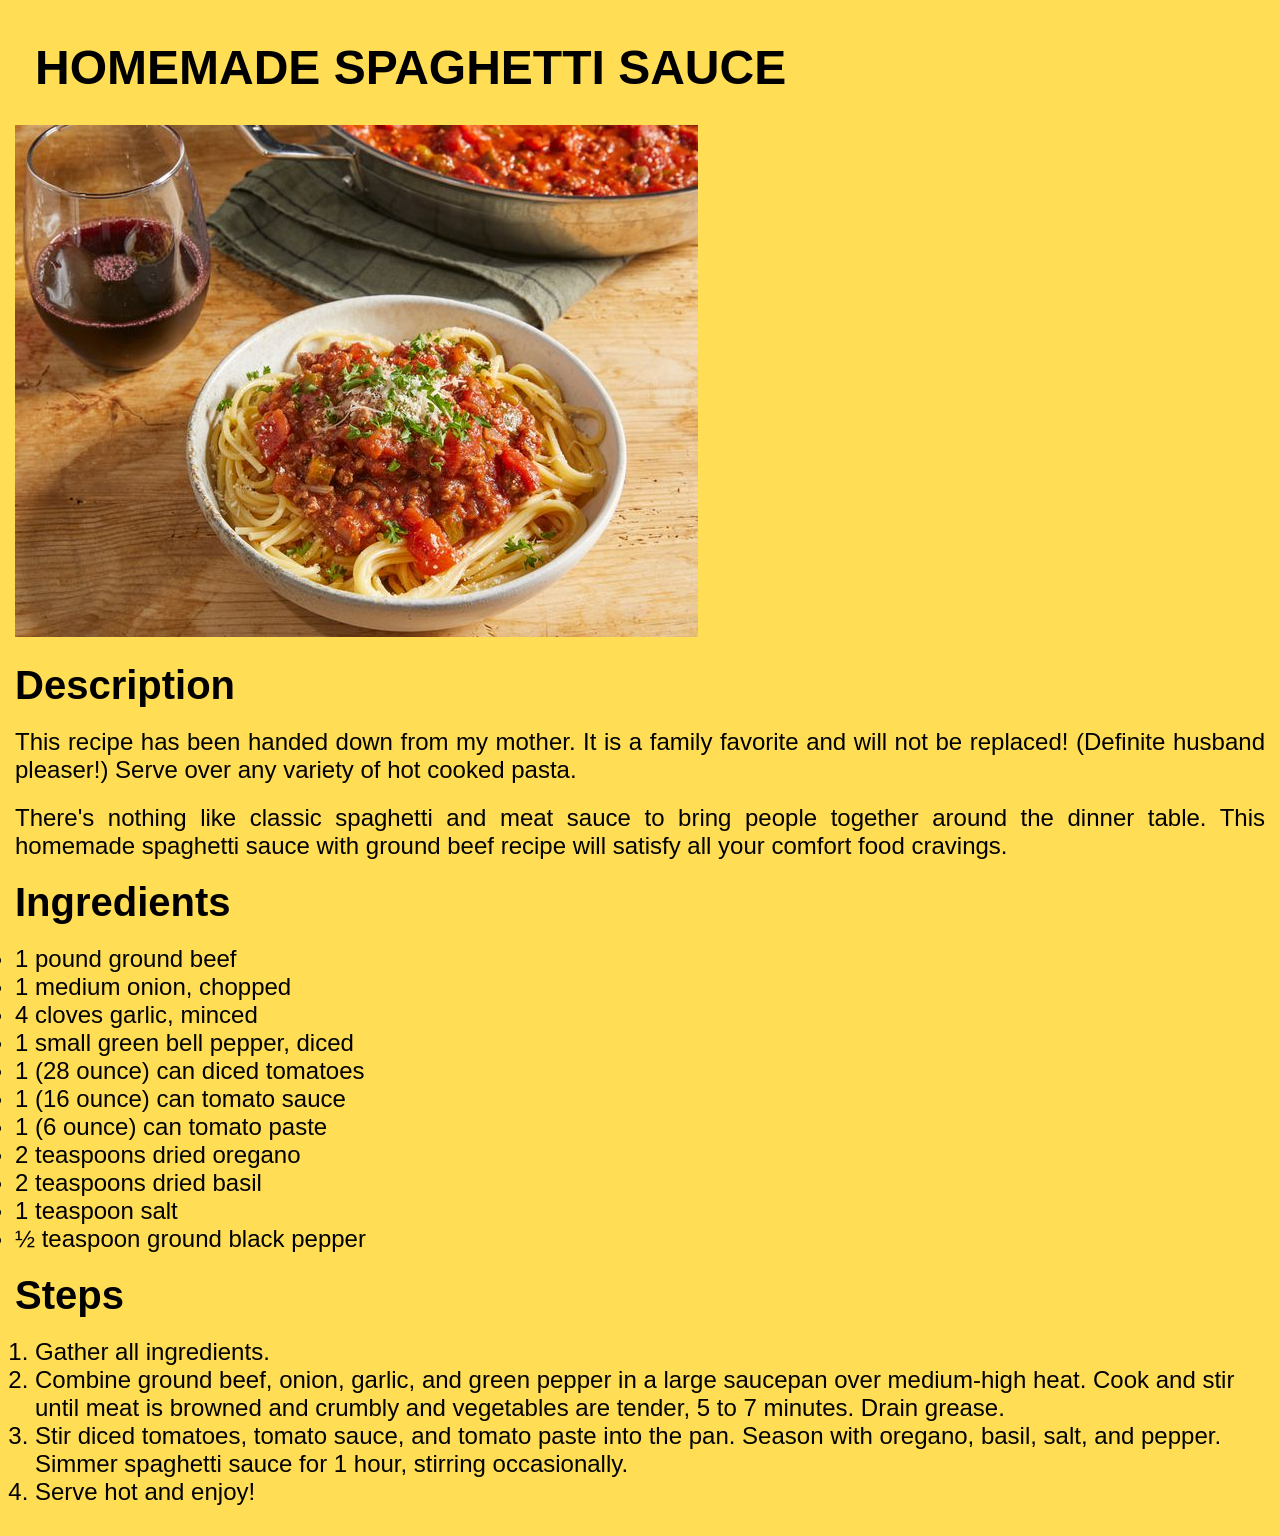
<file: recipes/spaghetti.html>
<!DOCTYPE html>
<html lang="en">
  <head>
	  <meta charset="utf-8">
		<link rel="stylesheet" href="../css/styles.css">
		<link rel="stylesheet" href="../css/recipes.css">
	  <title>Odin Recipes - Homemade Spaghetti Sauce</title>
  </head>
	<body>
		<div class="container">
			<h1>Homemade Spaghetti Sauce</h1>
			<img src="../images/homemade-spaghetti.jpg" width="683"
			height="512">
			<h2>Description</h2>
			<p>This recipe has been handed down from my mother. It is a
				family favorite and will not be replaced! (Definite husband
				pleaser!) Serve over any variety of hot cooked pasta.</p>
			<p>There's nothing like classic spaghetti and meat sauce to
				bring people together around the dinner table. This homemade
				spaghetti sauce with ground beef recipe will satisfy all your
				comfort food cravings.</p>
			<h2>Ingredients</h2>
			<ul>
				<li>1 pound ground beef</li>
				<li>1 medium onion, chopped</li>
				<li>4 cloves garlic, minced</li>
				<li>1 small green bell pepper, diced</li>
				<li>1 (28 ounce) can diced tomatoes</li>
				<li>1 (16 ounce) can tomato sauce</li>
				<li>1 (6 ounce) can tomato paste</li>
				<li>2 teaspoons dried oregano</li>
				<li>2 teaspoons dried basil</li>
				<li>1 teaspoon salt</li>
				<li>½ teaspoon ground black pepper</li>
			</ul>
			<h2>Steps</h2>
			<ol>
				<li>Gather all ingredients.</li>
				<li>Combine ground beef, onion, garlic, and green pepper 
					in a large saucepan over medium-high heat. Cook and stir
					until meat is browned and crumbly and vegetables are
					tender, 5 to 7 minutes. Drain grease.</li>
				<li>Stir diced tomatoes, tomato sauce, and tomato paste 
					into the pan. Season with oregano, basil, salt, and 
					pepper. Simmer spaghetti sauce for 1 hour, stirring
					occasionally.</li>
				<li>Serve hot and enjoy!</li>
			</ol>
		</div>
	</body>
</html>
</file>
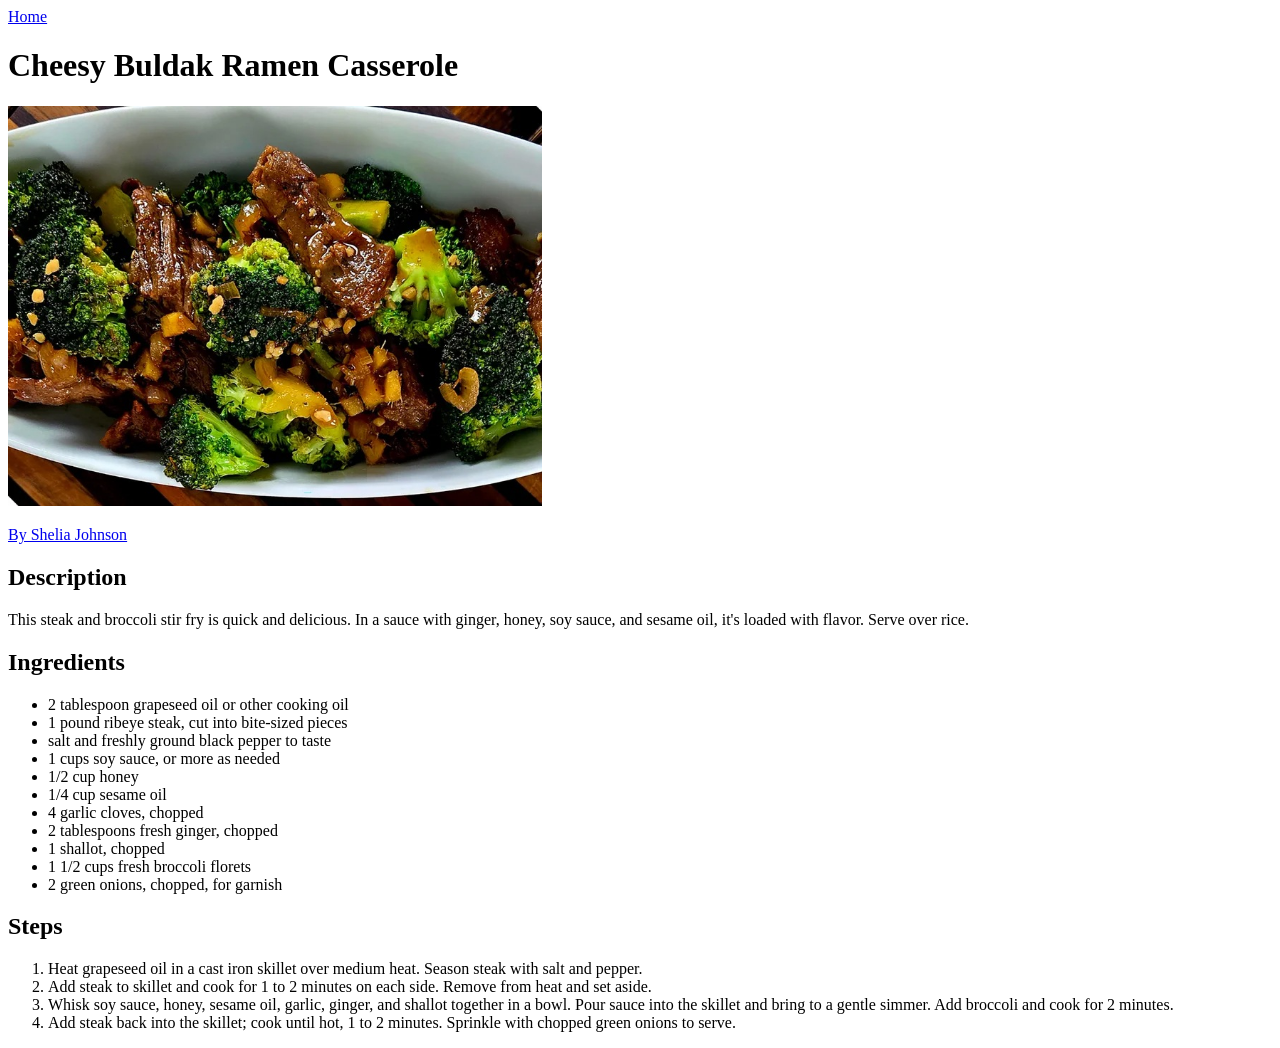
<file: recipes/steak-and-broccoli-stir-fry.html>
<!DOCTYPE html>
<html lang="en">
<head>
  <meta charset="UTF-8">
  <meta name="viewport" content="width=device-width, initial-scale=1.0">
  <title>Steak and Broccoli Stir Fry | Odin Recipes | TOP Projects</title>
</head>
<body>
  <a href="../index.html">Home</a>
  <h1>Cheesy Buldak Ramen Casserole</h1>
  <img src="../images/steak-and-broccoli-stir-fry.jpg" alt="Steak and Broccoli Stir Fry Recipe" height="400">
  <p><a href="https://www.allrecipes.com/steak-and-broccoli-stir-fry-recipe-11760887">By Shelia Johnson</a></p>
  
  <h2>Description</h2>
  <p>This steak and broccoli stir fry is quick and delicious. In a sauce with ginger, honey, soy sauce, and sesame oil, it's loaded with flavor. Serve over rice.</p>

  <h2>Ingredients</h2>
  <ul>
    <li>2 tablespoon grapeseed oil or other cooking oil</li>
    <li>1 pound ribeye steak, cut into bite-sized pieces</li>
    <li>salt and freshly ground black pepper to taste</li>
    <li>1 cups soy sauce, or more as needed</li>
    <li>1/2 cup honey</li>
    <li>1/4 cup sesame oil</li>
    <li>4 garlic cloves, chopped </li>
    <li>2 tablespoons fresh ginger, chopped </li>
    <li>1 shallot, chopped</li>
    <li>1 1/2 cups fresh broccoli florets</li>
    <li>2 green onions, chopped, for garnish</li>
  </ul>

  <h2>Steps</h2>
  <ol>
    <li>Heat grapeseed oil in a cast iron skillet over medium heat. Season steak with salt and pepper.</li>
    <li>Add steak to skillet and cook for 1 to 2 minutes on each side. Remove from heat and set aside.</li>
    <li>Whisk soy sauce, honey, sesame oil, garlic, ginger, and shallot together in a bowl. Pour sauce into the skillet and bring to a gentle simmer. Add broccoli and cook for 2 minutes. </li>
    <li>Add steak back into the skillet; cook until hot, 1 to 2 minutes. Sprinkle with chopped green onions to serve.</li>
  </ol>
</body>
</html>
</file>
<file: styles.css>
/* RESET */
html {
  font-family: Georgia, 'Times New Roman', sans-serif;
  box-sizing: border-box;
  background: #fde889;
}

*,
*::before,
*::after 
{
  margin: 0;
  padding: 0;
  box-sizing: inherit;
}

h1, h2, h3 {
  color: #a668d8;
  margin-bottom: 16px;
}

h1 {
  text-transform: uppercase;
  text-align: center;
  font-size: 48px;
}

h2 {
  font-size: 32px;
}

p, .list li {
  font-size: 25px;
  margin-bottom: 16px;
}
/* index.html */

ul.nav {
  background-color: #ca97eb;
  list-style: none;
}

ul.nav a {
  display: block;
  text-decoration: none;
  color: #fdf7db;
  border: 1px solid #fdf7db;
  padding: 12px;
}

ul.nav a:hover {
  background-color: #a668d8;
}

/* Recipes */
body.container {
  padding: 16px;
}

.home {
  text-align: right;
  display: block;
  margin-left: auto;
  font-size: 24px;
  padding: 20px;
  width: 150px;

}

.home::before {
  display: inline-block; 
  content: "←";
  padding-right: 5px;
}

.img.preview {
  border: 5px solid #a668d8;
}

ul.list li, ol.list li{
  margin-left: 20px;
}
</file>
<file: css/styles.css>
*,
*::before,
*::after {
  box-sizing: border-box;
  margin: 0;
  padding: 0;
}


body {
  background-color: #fd5;
  font-family: Verdana, sans-serif;
  font-size: 24px;
}

h1 {
  font-weight: bold;
  font-size: 48px;
  padding: 10px 20px;
}

h1.bg-black {
  background: #000;
  color: #fff;
}

.recipes {
  font-size: 24px;
}

/* Recipe */
h2,
p,
ul,
ol {

  margin: 20px 0;
}

h2 {
  font-size: 40px;
}


.text-center {
  text-align: center;
}

.recipes li {
  display: inline-block;
  list-style: none;
}

.container {
  padding: 10px 15px;
}

.list-ingredients li,
.list-steps li {
  margin-left: 30px;
}

.img-recipe {
  background: #fff;
  padding: 20px;
  margin-right: auto;
  width: 600px;
}

.img-recipe img {
  width: 100%;
  height: auto;
}
</file>
<file: css/recipes.css>
h1, h2 {
	width: 100vw;
	margin: 20px 0;
}

p {
	text-align: justify;
}

h1 {
	text-transform: uppercase;
}

ol {
	margin-left: 20px;
}
</file>
